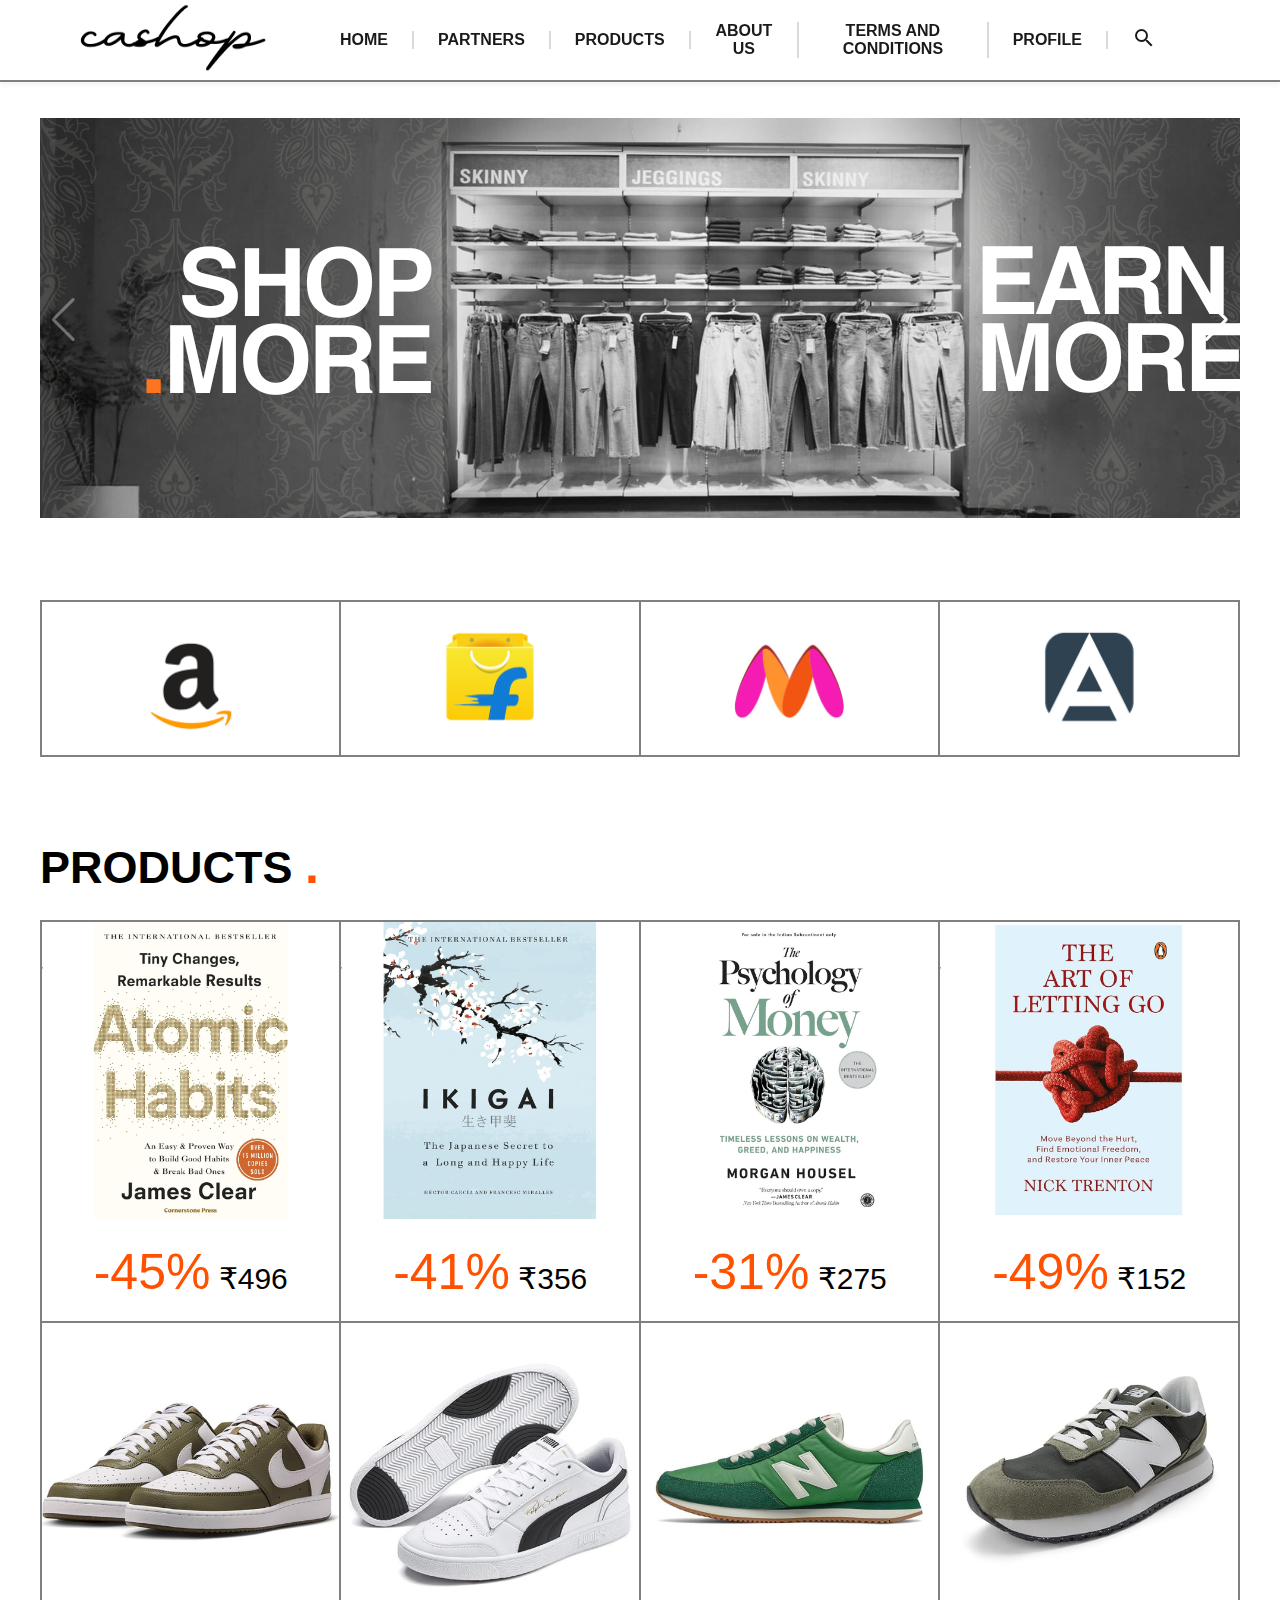
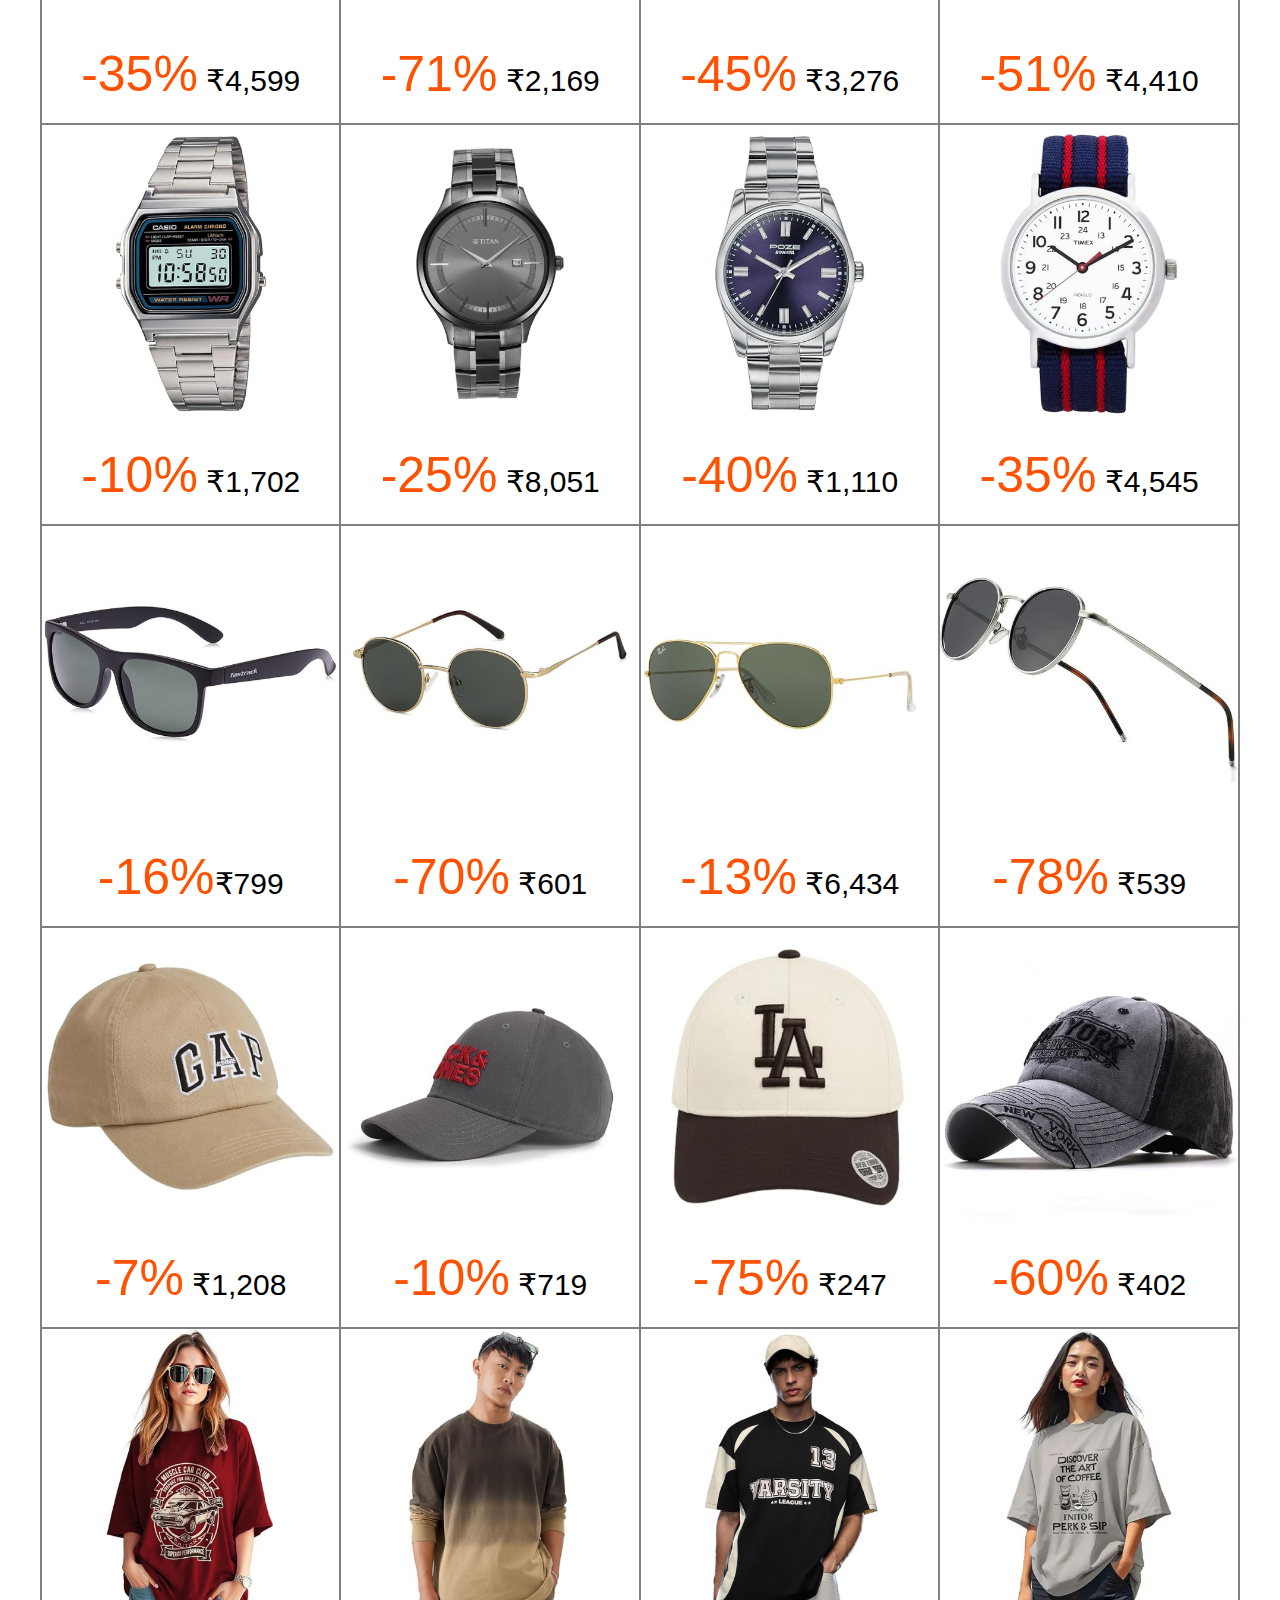
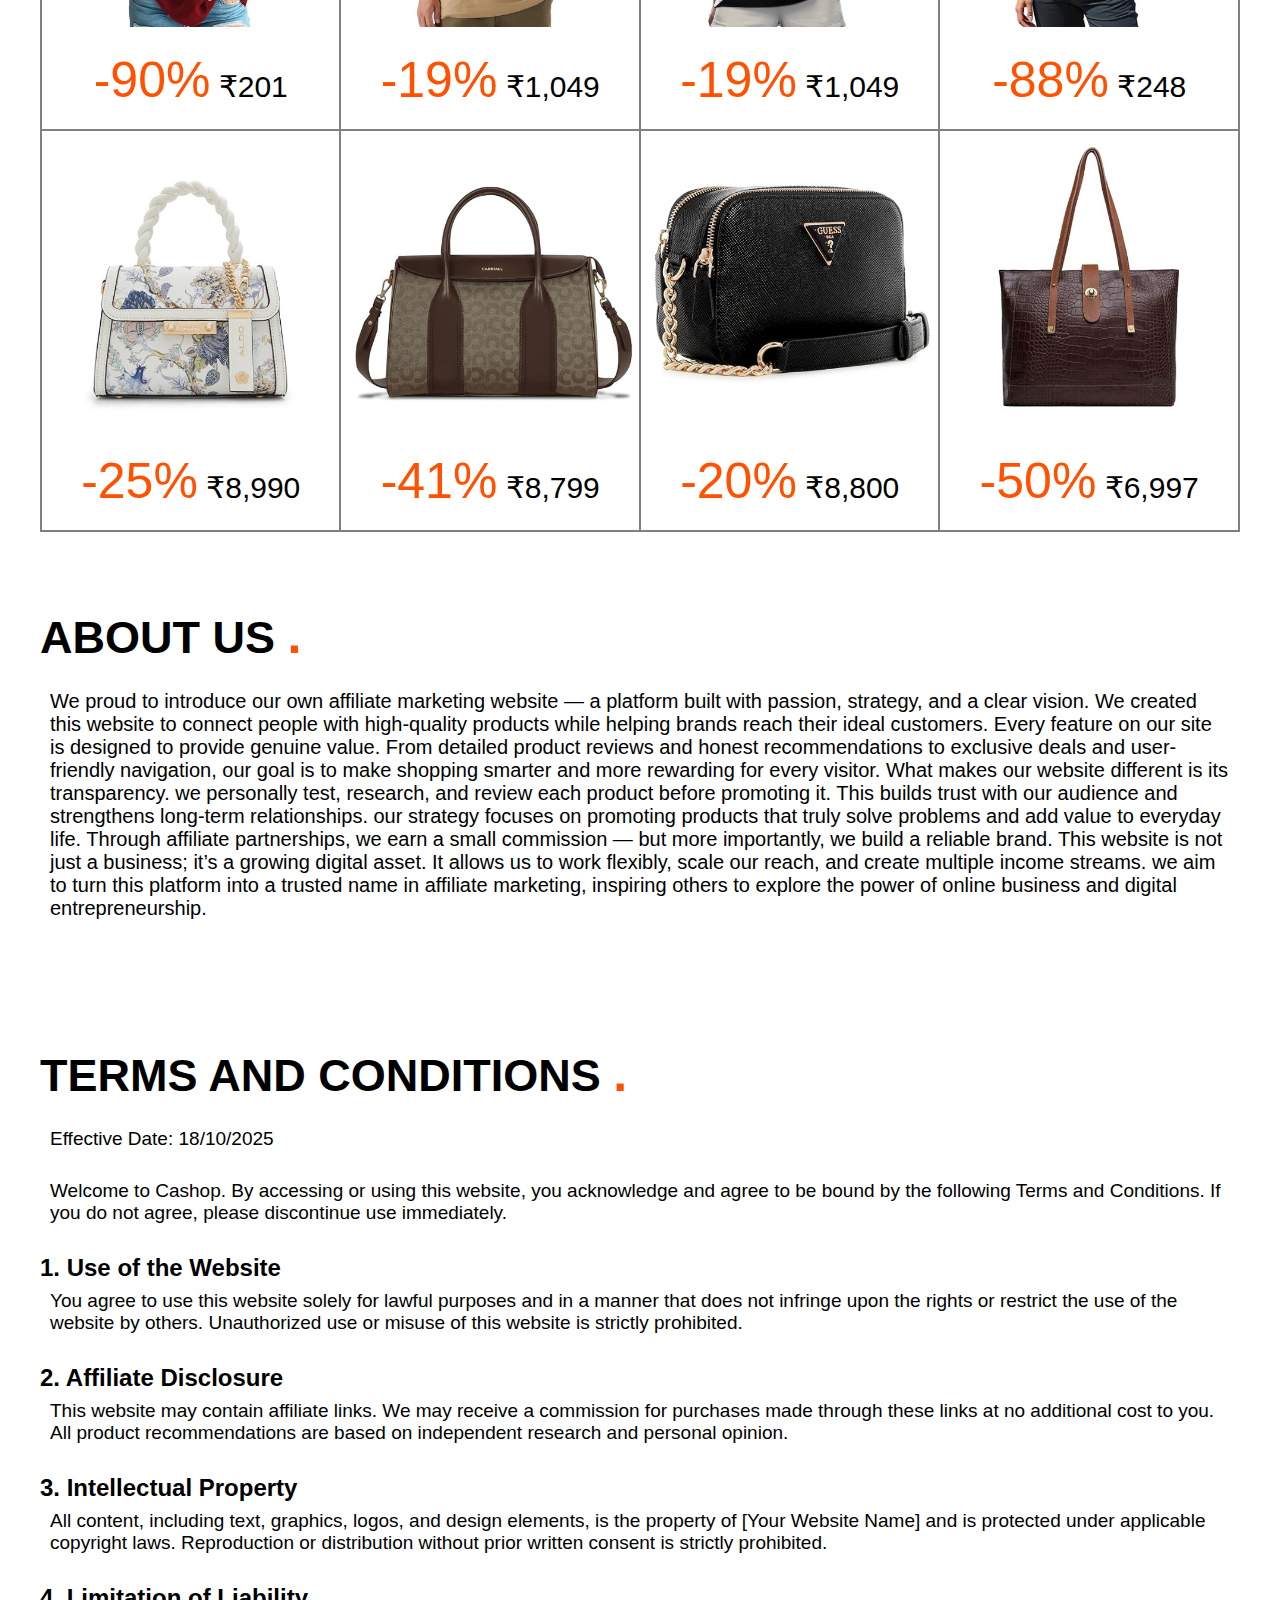
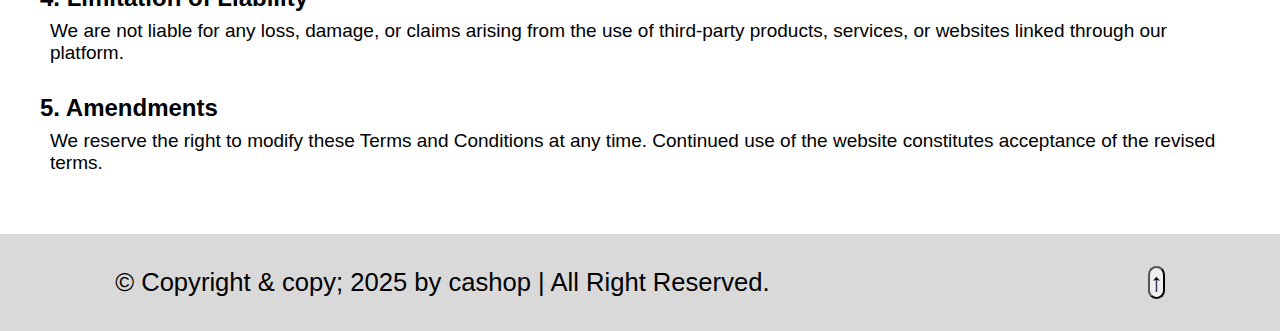
<file: index.html>
<!DOCTYPE html>
<html lang="en">
<head>
    <meta charset="UTF-8">
    <meta name="viewport" content="width=device-width, initial-scale=1.0">
    <title>Cashop.in</title>
    <link rel="stylesheet" href="style.css">
    <link href="https://fonts.googleapis.com/icon?family=Material+Icons" rel="stylesheet">
    <link rel="stylesheet" href="https://cdn.jsdelivr.net/npm/swiper@11/swiper-bundle.min.css" />
    <link rel="icon" type="image/x-icon" href="Cashop_logo.png">

</head>
<body>
    <header>
        <div class="header-content" id="header-content" >
            <div class="header-left">
                <button id="menu-toggle" class="icon-button"><i class="material-icons">menu</i></button>
                <a href="index.html" class="logo"><img src="cashop5.png" alt="" width="250px" height="70px"></a>
            </div>
            
            
            <div class="header-right">
                <a href="#home" class="help-link">HOME</a>
                <a href="#partner" class="help-link">PARTNERS</a>
                <a href="#product-page" class="help-link">PRODUCTS</a>
                <a href="#about" class="help-link">ABOUT US</a>
                <a href="#terms" class="help-link">TERMS AND CONDITIONS</a>
                <a href="profile.html" class="help-link">PROFILE</a>
                <a href="" class="help-link2"><i class="material-icons">search</i></a>
                
                
                
            </div>
        </div>
    </header>

    <main id="home">
        <section class="hero" >
            <div class="swiper mySwiper">
                <div class="swiper-wrapper">
                    <div class="swiper-slide"><img src="hero1.png" alt="" width="1320" height="400" ></div>
                    <div class="swiper-slide"><img src="hero2.png" alt="" width="100%" height="400"></div>
                    <div class="swiper-slide"><img src="hero3.png" alt="" width="100%" height="400"></div>
                    <div class="swiper-slide"><img src="hero4.png" alt="" width="100%" height="400"></div>
                </div>
                <div class="swiper-button-next" style="color: white;" id="partner"></div>
                <div class="swiper-button-prev" style="color: white;"></div>
            </div>
        </section>


        <section class="partners">

            <div class="responsive" >
                <div class="gallery">
                    <a target="_blank" href="https://www.amazon.in/">
                        <img src="partners\amazon.png" alt="" >
                    </a>
                </div>
            </div>

            <div class="responsive">
                <div class="gallery">
                    <a target="_blank" href="https://www.flipkart.com/">
                        <img src="partners\flipkart.png" alt="" >
                    </a>
                </div>
            </div>

            <div class="responsive">
                <div class="gallery">
                    <a target="_blank" href="https://www.myntra.com/">
                        <img src="partners\myntra.png" alt="" >
                    </a>
                </div>
            </div>


            <div class="responsive">
                <div class="gallery">
                    <a target="_blank" href="https://www.ajio.com/">
                        <img src="partners\ajio.png" alt="" >
                    </a>
                </div>
            </div>


        </section>




        <h1 class="our-product" id="product-page">PRODUCTS <span>.</span></h2>
            
        <section class="product-page">
                <div class="responsive">
                    <div class="gallery">
                        <a target="_blank" href="https://www.amazon.in/Atomic-Habits-James-Clear/dp/1847941834/ref=sr_1_2?crid=2TIA2BUU52UUT&dib=eyJ2IjoiMSJ9.[base64].SzVcrKatnWv_vevjcNxMF7VLHGTpLrkKks3kIXyAUv0&dib_tag=se&keywords=atomic+habit&qid=1760622316&sprefix=atomic+habi%2Caps%2C361&sr=8-2">
                        <img src="products img\1.png" alt="" >
                        </a>
                        <div class="desc"><span>-45%</span> ₹496</div>
                    </div>
                </div>

                <div class="responsive">
                    <div class="gallery">
                        <a target="_blank" href="https://www.amazon.in/Ikigai-Japanese-Self-Help-Phenomenon-Meaningful/dp/178633089X/ref=sr_1_3?crid=GFV2S0476IOD&dib=eyJ2IjoiMSJ9.[base64].yz42ZiZMqp1fDdyBFOhjHR4CulnEcFhtNonzA3w6_2E&dib_tag=se&keywords=ikigai&qid=1760622346&sprefix=ikigai%2Caps%2C264&sr=8-3">
                        <img src="products img\2.png" alt="">
                        </a>
                        <div class="desc"><span>-41%</span> ₹356</div>
                    </div>
                </div>

                <div class="responsive">
                    <div class="gallery">
                        <a target="_blank" href="https://www.amazon.in/Psychology-Money-Morgan-Housel/dp/9390166268/ref=sr_1_21?crid=3K37S46WSWAOG&dib=eyJ2IjoiMSJ9.xBTImXu08SmI2mhv5Ple0O0tlMCb4wl5v7GQA63hAtUzdsotcDpMO-J9kSUBWYT7060-4MbFEswW-chiuWEREVWjrtBWDLy-jNy2mF_8BmQcncEl76_FjlqcFiA1w20_oJ-Kt0C2b7PFoxTDV09Dm8_HmKFMNjYDroUdkpUpCgA.Wo58avJWS5igCWXIkaJaenF7cdPfNlg8uQRGKpOPZ2o&dib_tag=se&keywords=self+help+book&qid=1760622391&sprefix=self+help+boo%2Caps%2C257&sr=8-21&xpid=VswjDz5SvCp15">
                        <img src="products img\3.png" alt="">
                        </a>
                        <div class="desc"><span>-31%</span> ₹275</div>
                    </div>
                </div>

                <div class="responsive">
                    <div class="gallery">
                        <a target="_blank" href="https://www.amazon.in/Art-Letting-Go-Nick-Trenton/dp/0143465066/ref=sr_1_4?crid=3K37S46WSWAOG&dib=eyJ2IjoiMSJ9.[base64].NDiCnzOmyAWXMQ_B_veuhArL1pLhZ6Jj0z2usY3xij4&dib_tag=se&keywords=self+help+book&qid=1760622376&sprefix=self+help+boo%2Caps%2C257&sr=8-4">
                        <img src="products img\4.png" alt="Mountains">
                        </a>
                        <div class="desc"><span>-49%</span> ₹152</div>
                    </div>
                </div>

                <div class="responsive">
                    <div class="gallery">
                        <a target="_blank" href="https://www.amazon.in/Nike-Mens-Court-Vision-Sneakers/dp/B0F9XFDFW5/ref=sr_1_1?crid=1DWGCEIT64P46&dib=eyJ2IjoiMSJ9.[base64].D8mpKWRw2weXwoedGiOUhqURVW0R_LSSns6grL-9C3A&dib_tag=se&keywords=nike+af1&qid=1760622697&s=apparel&sprefix=nike+af1%2Cfashion%2C259&sr=1-1">
                        <img src="products img\5.png" alt="Mountains">
                        </a>
                        <div class="desc"><span>-35%</span> ₹4,599</div>
                    </div>
                </div>

                <div class="responsive">
                    <div class="gallery">
                        <a target="_blank" href="https://www.amazon.in/Puma-Unisex-Adult-Sampson-White-Puma-Black-Puma/dp/B07SF1WJPT/ref=sr_1_44?crid=1DWGCEIT64P46&dib=eyJ2IjoiMSJ9.[base64].D8mpKWRw2weXwoedGiOUhqURVW0R_LSSns6grL-9C3A&dib_tag=se&keywords=nike+af1&qid=1760622697&s=apparel&sprefix=nike+af1%2Cfashion%2C259&sr=1-44">
                        <img src="products img/6.png" alt="Mountains">
                        </a>
                        <div class="desc"><span>-71%</span> ₹2,169</div>
                    </div>
                </div>

                <div class="responsive">
                    <div class="gallery">
                        <a target="_blank" href="https://www.amazon.in/New-Balance-Mens-Lifestyle-Green/dp/B08PCDL96S/ref=sr_1_6?crid=37V5JDP87ZBAF&dib=eyJ2IjoiMSJ9.[base64].Q0Kr-6q_msPqZo28lIIWtCyANp6AjTKcRdctuG7LbVE&dib_tag=se&keywords=new+balance&qid=1760622772&s=apparel&sprefix=new+balanc%2Cfashion%2C226&sr=1-6">
                        <img src="products img/7.png" alt="Mountains">
                        </a>
                        <div class="desc"><span>-45%</span> ₹3,276</div>
                    </div>
                </div>

                <div class="responsive">
                    <div class="gallery">
                        <a target="_blank" href="https://www.amazon.in/Balance-Mens-Casual-Shoes-White/dp/B0FL6QGKPD/ref=sr_1_7?crid=37V5JDP87ZBAF&dib=eyJ2IjoiMSJ9.[base64].Q0Kr-6q_msPqZo28lIIWtCyANp6AjTKcRdctuG7LbVE&dib_tag=se&keywords=new+balance&qid=1760622902&s=apparel&sprefix=new+balanc%2Cfashion%2C226&sr=1-7">
                        <img src="products img/8.png" alt="Mountains">
                        </a>
                        <div class="desc"><span>-51%</span> ₹4,410</div>
                    </div>
                </div>

                <div class="responsive">
                    <div class="gallery">
                        <a target="_blank" href="https://www.amazon.in/Casio-Vintage-Digital-Grey-Watch-A158WA-1Q/dp/B000GAYQJ0/ref=sr_1_5?crid=9U0LLMVCELXT&dib=eyJ2IjoiMSJ9.[base64].OtJzRRGC3M4114dLJYAQdkcdUwPIXrZWLyoxu-3frKA&dib_tag=se&keywords=watch&qid=1760622933&s=apparel&sprefix=watch%2Cfashion%2C295&sr=1-5">
                        <img src="products img/9.png" alt="Mountains">
                        </a>
                        <div class="desc"><span>-10%</span> ₹1,702</div>
                    </div>
                </div>

                <div class="responsive">
                    <div class="gallery">
                        <a target="_blank" href="https://www.amazon.in/Titan-Classique-Analog-Silver-Watch-90142QM02/dp/B09MWBFFJY/ref=sr_1_3_sspa?crid=1LMLQ9HNLCROQ&dib=eyJ2IjoiMSJ9.[base64].mERmb_cg_lJZTgfV2iw59_vfzi__ohJSQjuzabM65S4&dib_tag=se&keywords=watch&qid=1760692114&s=apparel&sprefix=watch%2Capparel%2C187&sr=1-3-spons&sp_csd=d2lkZ2V0TmFtZT1zcF9hdGY&th=1">
                        <img src="products img/10.png" alt="Mountains">
                        </a>
                        <div class="desc"><span>-25%</span> ₹8,051</div>
                    </div>
                </div>

                <div class="responsive">
                    <div class="gallery">
                        <a target="_blank" href="https://www.amazon.in/Sonata-Quartz-Material-Watches-Analog/dp/B0FLJT67NT/ref=sr_1_122?crid=9U0LLMVCELXT&dib=eyJ2IjoiMSJ9.[base64].nPq2AX-7x04Z2VNdhXs8XR5mYsLjgCXXjwH_Hcitusk&dib_tag=se&keywords=watch&qid=1760623009&s=apparel&sprefix=watch%2Cfashion%2C295&sr=1-122&xpid=EwBWpq0eBnJ84">
                        <img src="products img/11.png" alt="Mountains">
                        </a>
                        <div class="desc"><span>-40%</span> ₹1,110</div>
                    </div>
                </div>

                <div class="responsive">
                    <div class="gallery">
                        <a target="_blank" href="https://www.amazon.in/TIMEX-Analogue-White-Unisexs-Watch-T2N747/dp/B07D12Q7QF/ref=sr_1_34?crid=18MN0OMBU3XD7&dib=eyJ2IjoiMSJ9.[base64].yCeEGD-VFC-2PEB9OmbCPu2fdvy4_dEOFSggH0ojPrA&dib_tag=se&keywords=watch+timex&qid=1760623152&s=apparel&sprefix=watch+timex+%2Cfashion%2C271&sr=1-34">
                        <img src="products img/12.png" alt="Mountains">
                        </a>
                        <div class="desc"><span>-35%</span> ₹4,545</div>
                    </div>
                </div>

                <div class="responsive">
                    <div class="gallery">
                        <a target="_blank" href="https://www.amazon.in/Fastrack-Protected-Wayfarer-Mens-Sunglasses/dp/B07FM7TPPY/ref=sr_1_12?crid=1SIO5DQCWUJ9L&dib=eyJ2IjoiMSJ9.[base64].JaC8Ncr6YAMCDGNNXlmfDhVY7X6HO18tQpxcZkxdnzg&dib_tag=se&keywords=sunglass&qid=1760623200&s=apparel&sprefix=sunglass%2Cfashion%2C222&sr=1-12">
                        <img src="products img/13.png" alt="Mountains">
                        </a>
                        <div class="desc"><span>-16%</span>₹799</div>
                    </div>
                </div>

                <div class="responsive">
                    <div class="gallery">
                        <a target="_blank" href="https://www.amazon.in/VINCENT-CHASE-EYEWEAR-VC-S13112/dp/B09KV28F4P/ref=sr_1_3_sspa?crid=4NVOUDII60TB&dib=eyJ2IjoiMSJ9.[base64].oUleLQflgZqSX6DzqbxhBzPViwyxkWbfShg83dc44zM&dib_tag=se&keywords=sunglass&qid=1760686730&sprefix=sunglass%2Caps%2C278&sr=8-3-spons&sp_csd=d2lkZ2V0TmFtZT1zcF9hdGY&th=1">
                        <img src="products img/14.png" alt="Mountains">
                        </a>
                        <div class="desc"><span>-70%</span> ₹601</div>
                    </div>
                </div>

                <div class="responsive">
                    <div class="gallery">
                        <a target="_blank" href="https://www.amazon.in/Ray-Ban-Gradient-Aviator-Sunglasses-millimeters/dp/B00M3U924A/ref=sr_1_10?crid=KLX3SIQQI8VN&dib=eyJ2IjoiMSJ9.[base64].rG61N4lTkqjFb2i-gwpi2Xz09kUoKxgHW-3T48g1aZ0&dib_tag=se&keywords=ray%2Bban%2Bsunglasses%2Bfor%2Bmen%2Boriginal&qid=1760686963&sprefix=ray%2Bban%2Bsunglass%2Caps%2C194&sr=8-10&th=1&psc=1">
                        <img src="products img/15.png" alt="Mountains">
                        </a>
                        <div class="desc"><span>-13%</span> ₹6,434</div>
                    </div>
                </div>

                <div class="responsive">
                    <div class="gallery">
                        <a target="_blank" href="https://www.amazon.in/Dervin-Ponderable-Protection-Sunglasses-Silver-Black/dp/B0DJMCL72C/ref=sxin_15_pa_sp_search_thematic_sspa?content-id=amzn1.sym.7d24a1f6-077e-4200-9faf-bce027074aa5%3Aamzn1.sym.7d24a1f6-077e-4200-9faf-bce027074aa5&crid=NQ9J0QOQ0CP2&cv_ct_cx=sunglasses&keywords=sunglasses&pd_rd_i=B0DJMCL72C&pd_rd_r=b848ec53-efcd-4948-9f98-9efab7aff503&pd_rd_w=Lei4l&pd_rd_wg=CnxZo&pf_rd_p=7d24a1f6-077e-4200-9faf-bce027074aa5&pf_rd_r=A5PZP7KABVWVZEXKQDSC&qid=1760687130&sbo=RZvfv%2F%2FHxDF%2BO5021pAnSA%3D%3D&sprefix=sunglasses%2Caps%2C274&sr=1-3-4e480fe6-dd02-46af-8da7-58088322ef64-spons&sp_csd=d2lkZ2V0TmFtZT1zcF9zZWFyY2hfdGhlbWF0aWM&th=1&psc=1">
                        <img src="products img/16.png" alt="Mountains">
                        </a>
                        <div class="desc"><span>-78%</span> ₹539</div>
                    </div>
                </div>

                <div class="responsive">
                    <div class="gallery">
                        <a target="_blank" href="https://www.amazon.in/GAP-Mens-Baseball-Cap-442711860_Khaki/dp/B0F3JTY5HJ/ref=sr_1_37?crid=990FZZNB5MUG&dib=eyJ2IjoiMSJ9.[base64].73Yl4KJaqwzkNhAjjFJ-5QkMt0F24GOihnbGfjSOd6Q&dib_tag=se&keywords=caps&qid=1760623298&s=apparel&sprefix=cap%2Cfashion%2C269&sr=1-37">
                        <img src="products img/17.png" alt="Mountains">
                        </a>
                        <div class="desc"><span>-7%</span> ₹1,208</div>
                    </div>
                </div>

                <div class="responsive">
                    <div class="gallery">
                        <a target="_blank" href="https://www.amazon.in/JACK-JONES-Cap-258378519_Federal-Blue_ONE/dp/B0CKDW42Z5/ref=sr_1_41?crid=11MWEIMHZCT1Y&dib=eyJ2IjoiMSJ9.[base64].u48Pk8NG0tHGa8dAxW-1yNM7vAphVeb0aTUVaq-I7gs&dib_tag=se&keywords=caps%2Bla&qid=1760623344&s=apparel&sprefix=caps%2Bla%2Cfashion%2C241&sr=1-41&th=1&psc=1">
                        <img src="products img/18.png" alt="Mountains">
                        </a>
                        <div class="desc"><span>-10%</span> ₹719</div>
                    </div>
                </div>

                <div class="responsive">
                    <div class="gallery">
                        <a target="_blank" href="https://www.amazon.in/HOBOKEN-Baseball-Cream-Brown-Adjustable/dp/B0FM4MCVF3/ref=sr_1_5?crid=11MWEIMHZCT1Y&dib=eyJ2IjoiMSJ9.[base64].u48Pk8NG0tHGa8dAxW-1yNM7vAphVeb0aTUVaq-I7gs&dib_tag=se&keywords=caps+la&qid=1760623344&s=apparel&sprefix=caps+la%2Cfashion%2C241&sr=1-5">
                        <img src="products img/19.png" alt="Mountains">
                        </a>
                        <div class="desc"><span>-75%</span> ₹247</div>
                    </div>
                </div>

                <div class="responsive">
                    <div class="gallery">
                        <a target="_blank" href="https://www.amazon.in/Handcuffs-Womens-Baseball-Cotton-Sports/dp/B0CQR71GBT/ref=sr_1_7?crid=2UH7BLBMVRXS1&dib=eyJ2IjoiMSJ9.[base64].bFJFyW6HMOji6_Rfo28LN2fy7YiJOLs46alp5oghvQk&dib_tag=se&keywords=dior%2Bcap&qid=1760689531&sprefix=%2Caps%2C229&sr=8-7&th=1">
                        <img src="products img/20.png" alt="Mountains">
                        </a>
                        <div class="desc"><span>-60%</span> ₹402</div>
                    </div>
                </div>

                <div class="responsive">
                    <div class="gallery">
                        <a target="_blank" href="https://www.amazon.in/AUSK-Oversized-T-Shirts-Womens-Printed/dp/B0FDB2L59K/ref=sr_1_6?crid=2FKBA2KFN0PMF&dib=eyJ2IjoiMSJ9.[base64].oe59sHchSsTPX9mWD2HNsUVGmaJCH859OTUpaJMrTuM&dib_tag=se&keywords=womens%2Btshirt%2Boversized&qid=1760688595&sprefix=womens%2Btshirt%2B%2Caps%2C221&sr=8-6&th=1&psc=1">
                        <img src="products img/21.png" alt="Mountains">
                        </a>
                        <div class="desc"><span>-90%</span> ₹201</div>
                    </div>
                </div>

                <div class="responsive">
                    <div class="gallery">
                        <a target="_blank" href="https://www.amazon.in/Souled-Store-Pattern-Oversized-T-Shirts/dp/B0D41VCC6D/ref=sr_1_15?crid=1L3HRAVUCF5UV&dib=eyJ2IjoiMSJ9.[base64].ca6W1hqPEvynsrY8KRKXH5BstHLo5fLnoG-585buMf4&dib_tag=se&keywords=t-shirts+souled+store&qid=1760623452&sprefix=t-shirts+souled%2Caps%2C259&sr=8-15">
                        <img src="products img/22.png" alt="Mountains">
                        </a>
                        <div class="desc"><span>-19%</span> ₹1,049</div>
                    </div>
                </div>

                <div class="responsive">
                    <div class="gallery">
                        <a target="_blank" href="https://www.amazon.in/Souled-Store-Colourblock-T-Shirt-Oversized/dp/B0DXKYCYVZ/ref=sr_1_30?crid=1L3HRAVUCF5UV&dib=eyJ2IjoiMSJ9.[base64].ca6W1hqPEvynsrY8KRKXH5BstHLo5fLnoG-585buMf4&dib_tag=se&keywords=t-shirts+souled+store&qid=1760623452&sprefix=t-shirts+souled%2Caps%2C259&sr=8-30">
                        <img src="products img/23.png" alt="Mountains">
                        </a>
                        <div class="desc"><span>-19%</span> ₹1,049</div>
                    </div>
                </div>

                <div class="responsive">
                    <div class="gallery">
                        <a target="_blank" href="https://www.amazon.in/AUSK-Oversized-T-Shirt-Graphic-Printed/dp/B0F7HSR6JC/ref=sr_1_9?crid=2FKBA2KFN0PMF&dib=eyJ2IjoiMSJ9.[base64].oe59sHchSsTPX9mWD2HNsUVGmaJCH859OTUpaJMrTuM&dib_tag=se&keywords=womens%2Btshirt%2Boversized&qid=1760688595&sprefix=womens%2Btshirt%2B%2Caps%2C221&sr=8-9&th=1&psc=1">
                        <img src="products img/24.png" alt="Mountains">
                        </a>
                        <div class="desc"><span>-88%</span> ₹248</div>
                    </div>
                </div>

                <div class="responsive">
                    <div class="gallery">
                        <a target="_blank" href="https://www.amazon.in/Aldo-Aira-Womens-Blue-Handle/dp/B0D25VJGSC/ref=sr_1_10?crid=M7C5PVQHF8R8&dib=eyJ2IjoiMSJ9.[base64].BwrVPeCMDFzNIEAo1-HY1LaXk9PltxA-Pic35W3br30&dib_tag=se&keywords=handbags+for+women&qid=1760714411&refinements=p_36%3A680000-&rnid=4516629031&sprefix=handbags+for+women%2Caps%2C231&sr=8-10">
                        <img src="products img/25.png" alt="Mountains">
                        </a>
                        <div class="desc"><span>-25%</span> ₹8,990</div>
                    </div>
                </div>

                <div class="responsive">
                    <div class="gallery">
                        <a target="_blank" href="https://www.amazon.in/Carriall-Leather-Stylish-Detachable-shoulder/dp/B0FJSBYJH4/ref=sr_1_2_sspa?crid=M7C5PVQHF8R8&dib=eyJ2IjoiMSJ9.[base64].BwrVPeCMDFzNIEAo1-HY1LaXk9PltxA-Pic35W3br30&dib_tag=se&keywords=handbags%2Bfor%2Bwomen&qid=1760714411&refinements=p_36%3A680000-&rnid=4516629031&sprefix=handbags%2Bfor%2Bwomen%2Caps%2C231&sr=8-2-spons&sp_csd=d2lkZ2V0TmFtZT1zcF9hdGY&th=1">
                        <img src="products img/26.png" alt="Mountains">
                        </a>
                        <div class="desc"><span>-41%</span> ₹8,799</div>
                    </div>
                </div>

                <div class="responsive">
                    <div class="gallery">
                        <a target="_blank" href="https://www.amazon.in/GUESS-ZG787913-BLA-Womens-Western-Black/dp/B0BT56B63W/ref=sr_1_15?crid=M7C5PVQHF8R8&dib=eyJ2IjoiMSJ9.[base64].BwrVPeCMDFzNIEAo1-HY1LaXk9PltxA-Pic35W3br30&dib_tag=se&keywords=handbags%2Bfor%2Bwomen&qid=1760714411&refinements=p_36%3A680000-&rnid=4516629031&sprefix=handbags%2Bfor%2Bwomen%2Caps%2C231&sr=8-15&th=1&psc=1">
                        <img src="products img/27.png" alt="Mountains">
                        </a>
                        <div class="desc"><span>-20%</span> ₹8,800</div>
                    </div>
                </div>

                <div class="responsive">
                    <div class="gallery">
                        <a target="_blank" href="https://www.amazon.in/Hidesign-ECOM-Exclusive-Womens-Brown/dp/B010B9AJ9G/ref=sr_1_17?crid=M7C5PVQHF8R8&dib=eyJ2IjoiMSJ9.[base64].BwrVPeCMDFzNIEAo1-HY1LaXk9PltxA-Pic35W3br30&dib_tag=se&keywords=handbags%2Bfor%2Bwomen&qid=1760714411&refinements=p_36%3A680000-&rnid=4516629031&sprefix=handbags%2Bfor%2Bwomen%2Caps%2C231&sr=8-17&th=1&psc=1">
                        <img src="products img/28.png" alt="Mountains">
                        </a>
                        <div class="desc"><span>-50%</span> ₹6,997</div>
                    </div>
                </div>


            <div class="clearfix"></div>
        </section>

        <section class="about-us" id="about">
            <h1>ABOUT US <span>.</span></h1>
            <p>We proud to introduce our own affiliate marketing website — a platform built with passion, strategy, and a clear vision. We created this website to connect people with high-quality products while helping brands reach their ideal customers. Every feature on our site is designed to provide genuine value. From detailed product reviews and honest recommendations to exclusive deals and user-friendly navigation, our goal is to make shopping smarter and more rewarding for every visitor.
               What makes our website different is its transparency. we personally test, research, and review each product before promoting it. This builds trust with our audience and strengthens long-term relationships. our strategy focuses on promoting products that truly solve problems and add value to everyday life. Through affiliate partnerships, we earn a small commission — but more importantly, we build a reliable brand.
               This website is not just a business; it’s a growing digital asset. It allows us to work flexibly, scale our reach, and create multiple income streams. we aim to turn this platform into a trusted name in affiliate marketing, inspiring others to explore the power of online business and digital entrepreneurship.</p>
        </section>

        <section class="terms-conditions" id="terms">
            <h1>TERMS AND CONDITIONS <span>.</span></h1>
            <p>Effective Date: 18/10/2025 </p>
            <p>Welcome to Cashop. By accessing or using this website, you acknowledge and agree to be bound by the following Terms and Conditions. If you do not agree, please discontinue use immediately.</p>

            <h2>1. Use of the Website</h2>
            <p>You agree to use this website solely for lawful purposes and in a manner that does not infringe upon the rights or restrict the use of the website by others. Unauthorized use or misuse of this website is strictly prohibited.</p>

            <h2>2. Affiliate Disclosure</h2>
            <p>This website may contain affiliate links. We may receive a commission for purchases made through these links at no additional cost to you. All product recommendations are based on independent research and personal opinion.</p>

            <h2>3. Intellectual Property</h2>
            <p>All content, including text, graphics, logos, and design elements, is the property of [Your Website Name] and is protected under applicable copyright laws. Reproduction or distribution without prior written consent is strictly prohibited.</p>

            <h2>4. Limitation of Liability</h2>
            <p>We are not liable for any loss, damage, or claims arising from the use of third-party products, services, or websites linked through our platform.</p>

            <h2>5. Amendments</h2>
            <p>We reserve the right to modify these Terms and Conditions at any time. Continued use of the website constitutes acceptance of the revised terms.</p>
        </section>

    </main>

    <footer class="footer">
        <div class="footer-text">
            <p> &#169 Copyright & copy; 2025 by cashop | All Right Reserved.</p>
        </div>

        <div class="footer-iconTop">
            <a href="#home"><button>&#8593;</button></a>
        </div>
    </footer>

    <script src="script.js"></script>
    <script src="https://cdn.jsdelivr.net/npm/swiper@11/swiper-bundle.min.js"></script>
    <script>
        var swiper = new Swiper(".mySwiper", {
        spaceBetween: 30,
        centeredSlides: true,
        autoplay: {
            delay: 2500,
            disableOnInteraction: false,
        },
        pagination: {
            el: ".swiper-pagination",
            clickable: true,
        },
        navigation: {
            nextEl: ".swiper-button-next",
            prevEl: ".swiper-button-prev",
        },
        });
  </script>

</body>
</html>
</file>
<file: style.css>
:root {
    /* Color variables based on the original site's class names [cite: 23963, 23964] */
    --ck-blue: #0036da;
    --ck-text-black: #1a1a1a;
    --ck-text-inactive: #898A8D;
    --ck-stroke-gray: #d9d9d9;
    --ck-artBoard-gray: #f4f5f7;
    --header-height: 82px;
}

html, body {
    height: 100%;
    width: 100%;
    margin: 0;
    padding: 0;
    scroll-behavior: smooth;
}

* {
    align-items: center;
    align-content: center;
    align-self: center;
    box-sizing: border-box;
    margin: 0;
    padding: 0;
    font-family: Arial, Helvetica, sans-serif;
}

span{
  color: #ff5100;
  font-size: 50px;
}

/* === HEADER STYLES === */
header {
    position: fixed;
    top: 0;
    width: 100%;
    height: var(--header-height);
    background-color: white;
    /* Mimics the header shadow [cite: 23960] */
    box-shadow: 0 4px 4px 0 rgba(0,0,0,0.04);
    z-index: 100;
}

.header-content {
    max-width: 1600px;
    margin: 0 auto;
    height: 100%;
    display: flex;
    align-items: center;
    justify-content: space-between;
    padding: 0 0px; 
    border-bottom: 2px solid #808080;
}

.header-left, .header-right {
    display: flex;
    align-items: center;
    text-align: center;
    gap: 24px;
}

.header-left{
  padding-left: 50px;
}

.header-right {
    padding-right: 100px;
}

.icon-button {
    background: none;
    border: none;
    cursor: pointer;
    color: var(--ck-text-black);
    padding: 8px;
    display: none; 
}

.logo {

    font-weight: bold;
    font-size: 24px;
    color: var(--ck-text-black);
    text-decoration: none;
    /*border-right: 2px solid #808080;*/
    padding-right: 40px;
    padding-top: 0px;
    height: 85px;
}



/* Style for placeholder text [cite: 23963] */
#searchInputTextBox::placeholder {
    color: var(--ck-text-inactive);
    font-weight: 500;
}

/* Style on focus to mimic the blue focus ring [cite: 23963] */
#searchInputTextBox:focus {
    border-color: #808080;
    background-color: white;
    box-shadow: 0 0 0 1px var(--ck-blue);
}

.help-link {
    color: var(--ck-text-black);
    font-weight: 600;
    text-decoration: none;
    text-align: center;
    padding-right: 24px;
   /* Vertical divider [cite: 23963] */
    border-right: 2px solid var(--ck-stroke-gray);
}

.help-link2 {
    color: var(--ck-text-black);
    font-weight: 600;
    text-decoration: none;
    text-align: center;
    padding-right: 24px;
   /* Vertical divider [cite: 23963] */
   /*border-right: 2px solid var(--ck-stroke-gray);*/
}


#login-signup-button {
    display: flex;
    align-items: center;
    gap: 8px;
    background: none;
    border: none;
    color: var(--ck-text-black);
    font-size: 16px;
    font-weight: 600;
    cursor: pointer;
    padding: 0;
    padding-left: 24px; /* Matches the padding of the Help link on the right */
}

/* === MAIN CONTENT STYLES === */
main {
    padding-top: var(--header-height); 
    padding: 30px 40px;
    max-width: 1400px;
    margin: 0 auto;
}

.hero {
     display: flex;
    justify-content: center; /* Centers horizontally */
    align-items: center;    /* Centers vertically */
    height: 450px;
    text-align: center;
    padding: 0px;
    padding-bottom: 50px;
    /*background-color: var(--ck-artBoard-gray);*/
    border-radius: 10px;
    margin-right: 0px;
    margin-top: 90px;
    margin-bottom: 30px;
}


.product-page {
    /*padding: 0px 0;*/
    border: 1px solid #808080;
    border-right: 1px solid #808080;
}

.product-page h2 {
    font-size: 24px;
    color: var(--ck-text-black);
    margin-bottom: 20px;
}

/*------------------partners----------------*/

.partners {
  border-top: 1px solid #808080;
  border-right: 1px solid #808080;
  border-left: 1px solid #808080;
  border-bottom: 1px solid #808080;
}




/*----------------------galary--------------------*/

.our-product{
  padding-top: 80px;
  padding-bottom: 25px;
  text-align:left;
  font-size: 45px;
}

div.gallery {
  border: 1px solid #808080;
  
}

div.gallery:hover {
  border: 2px solid #00a2ff;
  /*transform: translateY(-5px);*/
  box-shadow: 0 24px 48px rgba(0,0,0,0.1);
}

div.gallery img {
  width: 100%;
  height: auto;
}

div.desc {
  padding: 20px;
  text-align: center;
  font-size: 30px;
}

* {
  box-sizing: border-box;
}

.responsive {
 /* padding: 0px 0px;*/
  float: left;
  width: 24.99999%;
}

@media only screen and (max-width: 700px) {
  .responsive {
    width: 49.99999%;
    margin: 6px 0;
  }
}

@media only screen and (max-width: 500px) {
  .responsive {
    width: 100%;
  }
}

.clearfix:after {
  content: "";
  display: table;
  clear: both;
}

.footer {
    display: flex;
    justify-content: space-between;
    align-items: center;
    flex-wrap: wrap;
    padding: 2rem 9%;
    background: var(--ck-stroke-gray);
}

.footer-text p {
    font-size: 1.6rem;
}

.footer-iconTop button {
  font-size: 1.6rem;
  border-radius: 10px;
}


             /*about us page*/

.about-us{
  padding-top: 50px;
  /*background-color: #898A8D;*/
}

.about-us p {
  font-size: 20px;
  padding-left: 10px;
  padding-right: 10px;
  padding-bottom: 50px;
}

.about-us h1{
  padding-top: 25px;
  padding-bottom: 25px;
  text-align:left;
  font-size: 45px;
}

             /* terms-conditions*/

.terms-conditions{
  padding-top: 50px;
 /* background-color: #898A8D;*/
}

.terms-conditions p {
  font-size: 19px;
  padding-left: 10px;
  padding-right: 10px;
  padding-bottom: 30px;
}

.terms-conditions h1{
  padding-top: 25px;
  padding-bottom: 25px;
  text-align:left;
  font-size: 45px;
}

.terms-conditions h2 {
  padding-bottom: 8px;
}
</file>
